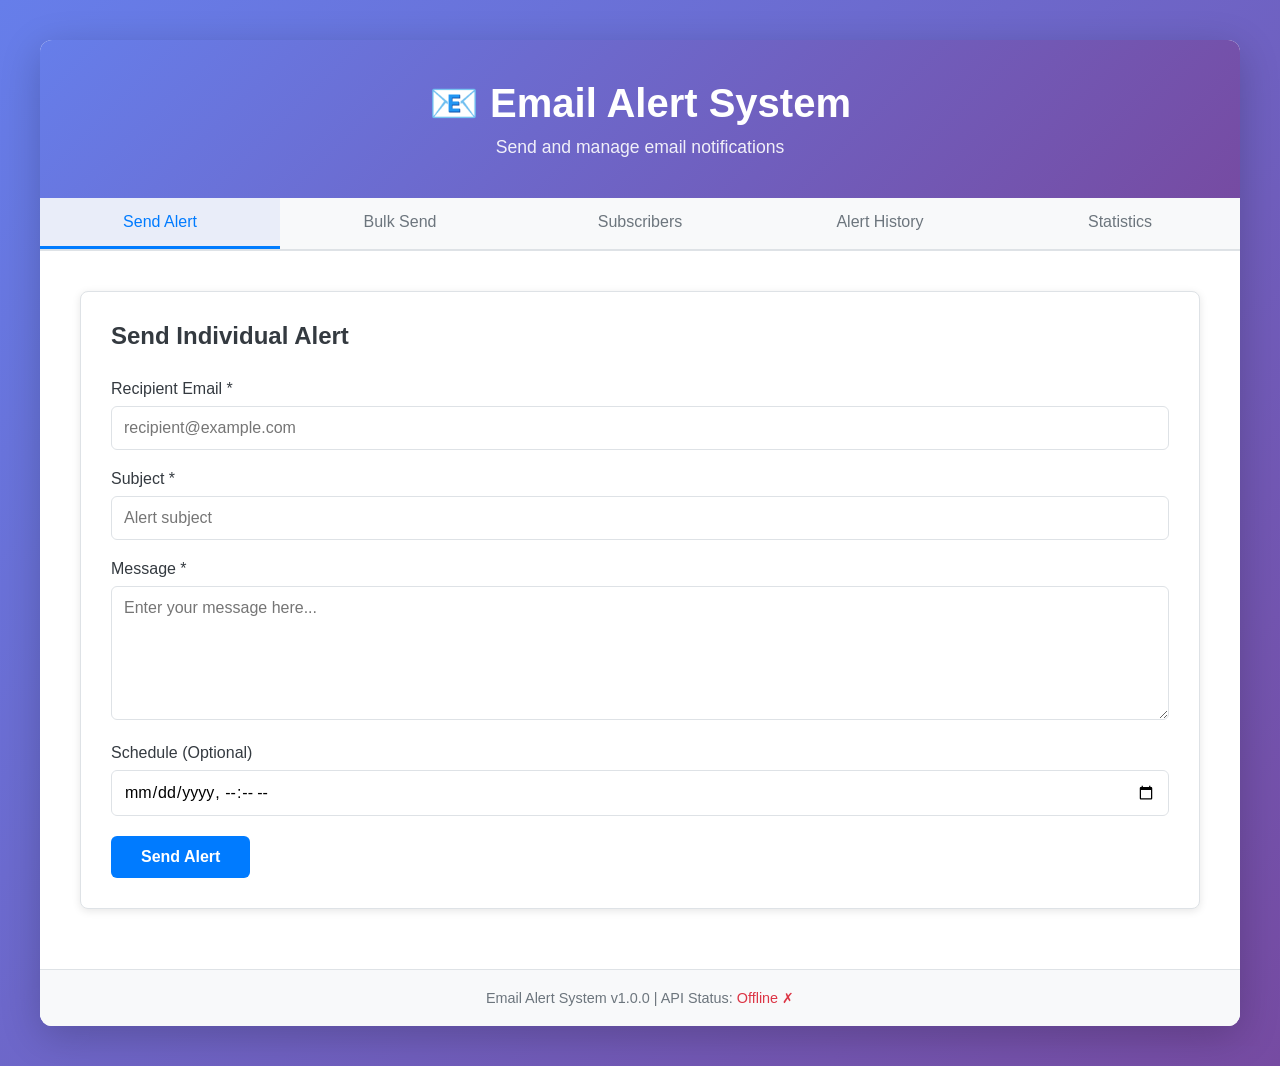
<file: index.html>
<!DOCTYPE html>
<html lang="en">
<head>
    <meta charset="UTF-8">
    <meta name="viewport" content="width=device-width, initial-scale=1.0">
    <title>Email Alert System</title>
    <link rel="stylesheet" href="style.css">
</head>
<body>
    <div class="container">
        <!-- Header -->
        <header class="header">
            <div class="header-content">
                <h1>📧 Email Alert System</h1>
                <p>Send and manage email notifications</p>
            </div>
        </header>

        <!-- Navigation -->
        <nav class="nav-tabs">
            <button class="nav-tab active" data-tab="send-alert">Send Alert</button>
            <button class="nav-tab" data-tab="bulk-alert">Bulk Send</button>
            <button class="nav-tab" data-tab="subscribers">Subscribers</button>
            <button class="nav-tab" data-tab="history">Alert History</button>
            <button class="nav-tab" data-tab="stats">Statistics</button>
        </nav>

        <!-- Content -->
        <main class="main-content">
            <!-- Send Alert Tab -->
            <section id="send-alert" class="tab-content active">
                <div class="card">
                    <h2>Send Individual Alert</h2>
                    <form id="send-alert-form">
                        <div class="form-group">
                            <label for="recipient">Recipient Email *</label>
                            <input type="email" id="recipient" placeholder="recipient@example.com" required>
                        </div>
                        <div class="form-group">
                            <label for="subject">Subject *</label>
                            <input type="text" id="subject" placeholder="Alert subject" required>
                        </div>
                        <div class="form-group">
                            <label for="message">Message *</label>
                            <textarea id="message" placeholder="Enter your message here..." rows="6" required></textarea>
                        </div>
                        <div class="form-group">
                            <label for="schedule-time">Schedule (Optional)</label>
                            <input type="datetime-local" id="schedule-time">
                        </div>
                        <button type="submit" class="btn btn-primary">Send Alert</button>
                        <div id="alert-status" class="alert hidden"></div>
                    </form>
                </div>
            </section>

            <!-- Bulk Alert Tab -->
            <section id="bulk-alert" class="tab-content">
                <div class="card">
                    <h2>Send Bulk Alerts</h2>
                    <form id="bulk-alert-form">
                        <div class="form-group">
                            <label for="bulk-recipients">Recipient Emails (one per line) *</label>
                            <textarea id="bulk-recipients" placeholder="email1@example.com&#10;email2@example.com&#10;email3@example.com" rows="6" required></textarea>
                        </div>
                        <div class="form-group">
                            <label for="bulk-subject">Subject *</label>
                            <input type="text" id="bulk-subject" placeholder="Alert subject" required>
                        </div>
                        <div class="form-group">
                            <label for="bulk-message">Message *</label>
                            <textarea id="bulk-message" placeholder="Enter your message here..." rows="6" required></textarea>
                        </div>
                        <div class="form-group">
                            <label for="bulk-schedule-time">Schedule (Optional)</label>
                            <input type="datetime-local" id="bulk-schedule-time">
                        </div>
                        <button type="submit" class="btn btn-primary">Send Bulk Alerts</button>
                        <div id="bulk-status" class="alert hidden"></div>
                    </form>
                </div>
            </section>

            <!-- Subscribers Tab -->
            <section id="subscribers" class="tab-content">
                <div class="card">
                    <h2>Manage Subscribers</h2>
                    <form id="subscriber-form">
                        <div class="form-group">
                            <label for="subscriber-email">Email Address *</label>
                            <input type="email" id="subscriber-email" placeholder="subscriber@example.com" required>
                        </div>
                        <button type="submit" class="btn btn-primary">Add Subscriber</button>
                        <div id="subscriber-status" class="alert hidden"></div>
                    </form>
                </div>

                <div class="card">
                    <h2>Subscriber List</h2>
                    <div id="subscribers-list" class="list-container">
                        <p class="loading">Loading subscribers...</p>
                    </div>
                </div>
            </section>

            <!-- Alert History Tab -->
            <section id="history" class="tab-content">
                <div class="card">
                    <h2>Alert History</h2>
                    <div class="filters">
                        <select id="status-filter">
                            <option value="">All Status</option>
                            <option value="sent">Sent</option>
                            <option value="failed">Failed</option>
                            <option value="pending">Pending</option>
                        </select>
                        <button class="btn btn-secondary" onclick="loadAlertHistory()">Refresh</button>
                    </div>
                    <div id="alerts-list" class="list-container">
                        <p class="loading">Loading alerts...</p>
                    </div>
                </div>
            </section>

            <!-- Statistics Tab -->
            <section id="stats" class="tab-content">
                <div class="card">
                    <h2>System Statistics</h2>
                    <div id="stats-container" class="stats-grid">
                        <p class="loading">Loading statistics...</p>
                    </div>
                </div>
            </section>
        </main>

        <!-- Footer -->
        <footer class="footer">
            <p>Email Alert System v1.0.0 | API Status: <span id="api-status">Checking...</span></p>
        </footer>
    </div>

    <script src="script.js"></script>
</body>
</html>
</file>
<file: style.css>
:root {
    --primary: #007bff;
    --success: #28a745;
    --danger: #dc3545;
    --warning: #ffc107;
    --info: #17a2b8;
    --light: #f8f9fa;
    --dark: #343a40;
    --gray: #6c757d;
    --border: #dee2e6;
    --shadow: 0 2px 8px rgba(0, 0, 0, 0.1);
}

* {
    margin: 0;
    padding: 0;
    box-sizing: border-box;
}

html, body {
    font-family: -apple-system, BlinkMacSystemFont, 'Segoe UI', 'Roboto', 'Oxygen', 'Ubuntu', 'Cantarell', sans-serif;
    background: linear-gradient(135deg, #667eea 0%, #764ba2 100%);
    min-height: 100vh;
    padding: 20px;
}

.container {
    max-width: 1200px;
    margin: 0 auto;
    background: white;
    border-radius: 12px;
    box-shadow: 0 10px 40px rgba(0, 0, 0, 0.2);
    overflow: hidden;
}

/* Header */
.header {
    background: linear-gradient(135deg, #667eea 0%, #764ba2 100%);
    color: white;
    padding: 40px 20px;
    text-align: center;
}

.header-content h1 {
    font-size: 2.5em;
    margin-bottom: 10px;
}

.header-content p {
    font-size: 1.1em;
    opacity: 0.9;
}

/* Navigation Tabs */
.nav-tabs {
    display: flex;
    border-bottom: 2px solid var(--border);
    background: var(--light);
    flex-wrap: wrap;
}

.nav-tab {
    flex: 1;
    min-width: 150px;
    padding: 15px 20px;
    border: none;
    background: none;
    cursor: pointer;
    font-size: 1em;
    font-weight: 500;
    color: var(--gray);
    border-bottom: 3px solid transparent;
    transition: all 0.3s ease;
}

.nav-tab:hover {
    background: rgba(102, 126, 234, 0.05);
    color: var(--primary);
}

.nav-tab.active {
    color: var(--primary);
    border-bottom-color: var(--primary);
    background: rgba(102, 126, 234, 0.1);
}

/* Main Content */
.main-content {
    padding: 40px;
    min-height: 500px;
}

.tab-content {
    display: none;
    animation: fadeIn 0.3s ease;
}

.tab-content.active {
    display: block;
}

@keyframes fadeIn {
    from {
        opacity: 0;
    }
    to {
        opacity: 1;
    }
}

/* Card */
.card {
    background: white;
    border: 1px solid var(--border);
    border-radius: 8px;
    padding: 30px;
    margin-bottom: 20px;
    box-shadow: var(--shadow);
}

.card h2 {
    margin-bottom: 30px;
    color: var(--dark);
    font-size: 1.5em;
}

/* Forms */
.form-group {
    margin-bottom: 20px;
}

.form-group label {
    display: block;
    margin-bottom: 8px;
    font-weight: 500;
    color: var(--dark);
}

.form-group input,
.form-group textarea,
.form-group select {
    width: 100%;
    padding: 12px;
    border: 1px solid var(--border);
    border-radius: 6px;
    font-size: 1em;
    font-family: inherit;
    transition: border-color 0.3s ease;
}

.form-group input:focus,
.form-group textarea:focus,
.form-group select:focus {
    outline: none;
    border-color: var(--primary);
    box-shadow: 0 0 0 3px rgba(0, 123, 255, 0.1);
}

.form-group textarea {
    resize: vertical;
    min-height: 120px;
}

/* Buttons */
.btn {
    padding: 12px 30px;
    border: none;
    border-radius: 6px;
    font-size: 1em;
    font-weight: 600;
    cursor: pointer;
    transition: all 0.3s ease;
    text-align: center;
    display: inline-block;
}

.btn-primary {
    background: var(--primary);
    color: white;
}

.btn-primary:hover {
    background: #0056b3;
    transform: translateY(-2px);
    box-shadow: 0 4px 12px rgba(0, 123, 255, 0.3);
}

.btn-secondary {
    background: var(--gray);
    color: white;
}

.btn-secondary:hover {
    background: #5a6268;
}

.btn-danger {
    background: var(--danger);
    color: white;
    padding: 8px 16px;
    font-size: 0.9em;
}

.btn-danger:hover {
    background: #c82333;
}

/* Alerts */
.alert {
    padding: 15px;
    border-radius: 6px;
    margin-top: 15px;
    display: none;
}

.alert.success {
    background: #d4edda;
    color: #155724;
    border: 1px solid #c3e6cb;
    display: block;
}

.alert.error {
    background: #f8d7da;
    color: #721c24;
    border: 1px solid #f5c6cb;
    display: block;
}

.alert.info {
    background: #d1ecf1;
    color: #0c5460;
    border: 1px solid #bee5eb;
    display: block;
}

.alert.hidden {
    display: none;
}

/* Lists */
.list-container {
    overflow-x: auto;
}

.list-item {
    display: flex;
    justify-content: space-between;
    align-items: center;
    padding: 15px;
    border-bottom: 1px solid var(--border);
    transition: background 0.2s ease;
}

.list-item:hover {
    background: var(--light);
}

.list-item:last-child {
    border-bottom: none;
}

.item-content {
    flex: 1;
}

.item-title {
    font-weight: 600;
    color: var(--dark);
    margin-bottom: 5px;
}

.item-meta {
    font-size: 0.9em;
    color: var(--gray);
}

.item-status {
    padding: 6px 12px;
    border-radius: 20px;
    font-size: 0.85em;
    font-weight: 600;
    margin: 0 10px;
}

.status-sent {
    background: #d4edda;
    color: #155724;
}

.status-failed {
    background: #f8d7da;
    color: #721c24;
}

.status-pending {
    background: #fff3cd;
    color: #856404;
}

.status-active {
    background: #d4edda;
    color: #155724;
}

.status-inactive {
    background: #e2e3e5;
    color: #383d41;
}

/* Filters */
.filters {
    display: flex;
    gap: 10px;
    margin-bottom: 20px;
}

.filters select {
    padding: 10px 15px;
    border: 1px solid var(--border);
    border-radius: 6px;
    background: white;
}

/* Stats Grid */
.stats-grid {
    display: grid;
    grid-template-columns: repeat(auto-fit, minmax(200px, 1fr));
    gap: 20px;
}

.stat-card {
    background: linear-gradient(135deg, #667eea 0%, #764ba2 100%);
    color: white;
    padding: 20px;
    border-radius: 8px;
    text-align: center;
}

.stat-value {
    font-size: 2.5em;
    font-weight: bold;
    margin-bottom: 10px;
}

.stat-label {
    font-size: 0.9em;
    opacity: 0.9;
}

/* Loading States */
.loading {
    text-align: center;
    padding: 40px;
    color: var(--gray);
}

.loading::after {
    content: '';
    animation: dots 1.5s steps(3, end) infinite;
}

@keyframes dots {
    0%, 20% { content: '.'; }
    40% { content: '..'; }
    60% { content: '...'; }
}

/* Footer */
.footer {
    background: var(--light);
    padding: 20px;
    text-align: center;
    color: var(--gray);
    border-top: 1px solid var(--border);
    font-size: 0.9em;
}

/* Responsive */
@media (max-width: 768px) {
    .header-content h1 {
        font-size: 1.8em;
    }

    .main-content {
        padding: 20px;
    }

    .card {
        padding: 20px;
    }

    .nav-tab {
        min-width: 120px;
        padding: 12px 15px;
        font-size: 0.9em;
    }

    .list-item {
        flex-direction: column;
        align-items: flex-start;
    }

    .item-status {
        margin-top: 10px;
    }

    .stats-grid {
        grid-template-columns: 1fr;
    }
}
</file>
